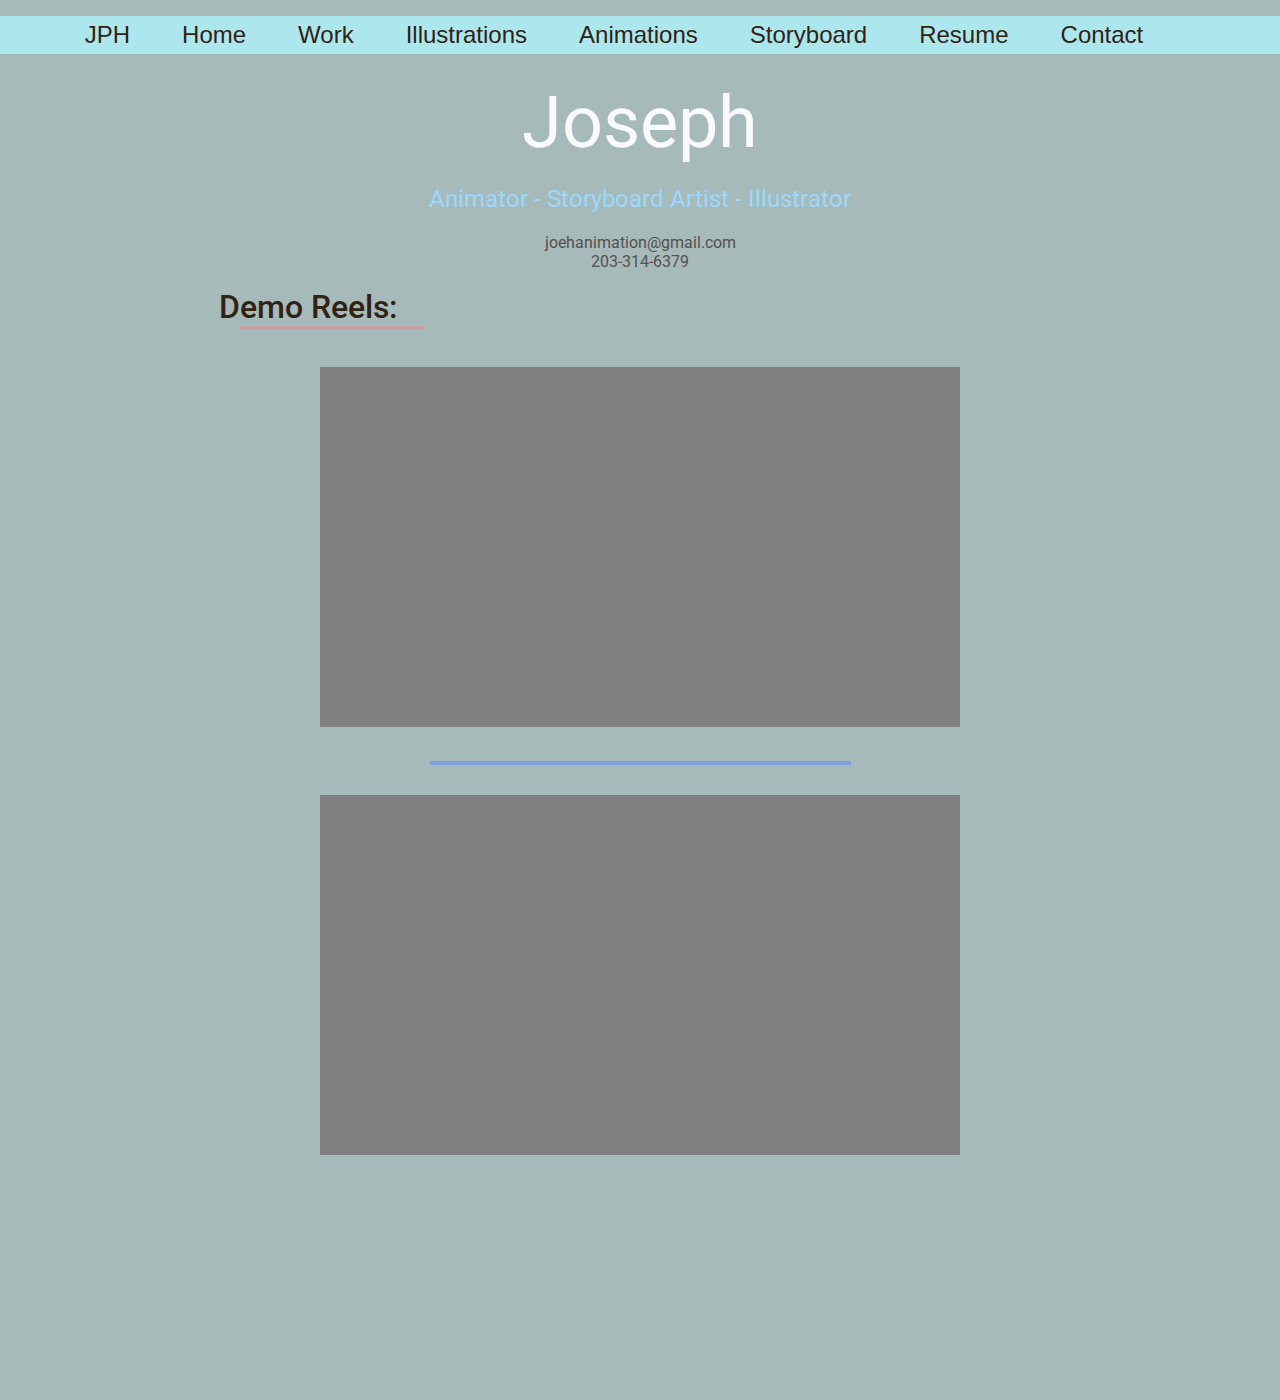
<file: index.html>
<!DOCTYPE html>
<html>
<head>
	<meta property="og:title" content="Joe Hurley - Animator, Storyboard Artist, Illustrator"/>
	<meta property="og:url" content="http://joesshockingtoons.com/"/>
	<meta property="og:image" content="http://joesshockingtoons.com/assets/ogimage.jpg" />
	<meta property="og:image:type" content="image/jpeg" />
	<meta property="og:description" content="Hi, I am a 2D Animator, take a look at my work and please let me know what you think.">
	<meta charset="UTF-8">
	<link href="https://fonts.googleapis.com/css?family=Roboto:300,400,500" rel="stylesheet">
	<link rel="stylesheet" href="navigation.css">
	<link rel="stylesheet" href="maintemplate.css">
	<link rel="stylesheet" href="index.css">
	<title>Joe Hurley - Animator</title>
	<link rel="icon" type="image/png" href="favicon.png">
</head>
<body>
	<div class="nav__color nav__container">
		<a><span class="nav__item noHover">JPH</span></a>
		<a href=index><span class="nav__item">Home</span></a>
		<a href=work><span class="nav__item">Work</span></a>
		<a href=illustrations><span class="nav__item">Illustrations</span></a>
		<a href=animation><span class="nav__item">Animations</span></a>
		<a href=storyboard><span class="nav__item">Storyboard</span></a>
		<a href=resume><span class="nav__item">Resume</span></a>
		<a href=contact><span class="nav__item">Contact</span></a>
	</div>
	<!-- <div class="hero_image__container"> -->
		<div class="hero__name">Joseph</div>
		<div class="hero__titles">
			<span>Animator -</span>
			<span>Storyboard Artist -</span>
			<span>Illustrator</span>
		</div>
		<div class="hero__info">
			<span>joehanimation@gmail.com</span>
			<br>
			<span>203-314-6379</span>
		</div>
	<!-- </div> -->
	<div class="reel__container_index">
		<div class="margin_restraints">
			<span class="section__title">Demo Reels:
				<div class="demoreel_line__color"></div>
			</span>
			<div class="video__holder">
				<iframe src="https://player.vimeo.com/video/208623451?autoplay=1" width="640" height="360" frameborder="0" webkitallowfullscreen mozallowfullscreen allowfullscreen></iframe>

			</div>
			<div class="video__line"></div>
			<div class="video__holder">
				<iframe src="https://player.vimeo.com/video/195916797" width="640" height="360" frameborder="0" webkitallowfullscreen mozallowfullscreen allowfullscreen></iframe>
			</div>
		</div>
	</div>

	<script>
	  (function(i,s,o,g,r,a,m){i['GoogleAnalyticsObject']=r;i[r]=i[r]||function(){
	  (i[r].q=i[r].q||[]).push(arguments)},i[r].l=1*new Date();a=s.createElement(o),
	  m=s.getElementsByTagName(o)[0];a.async=1;a.src=g;m.parentNode.insertBefore(a,m)
	  })(window,document,'script','https://www.google-analytics.com/analytics.js','ga');

	  ga('create', 'UA-90541343-2', 'auto');
	  ga('send', 'pageview');

	</script>
</body>
</html>
</file>
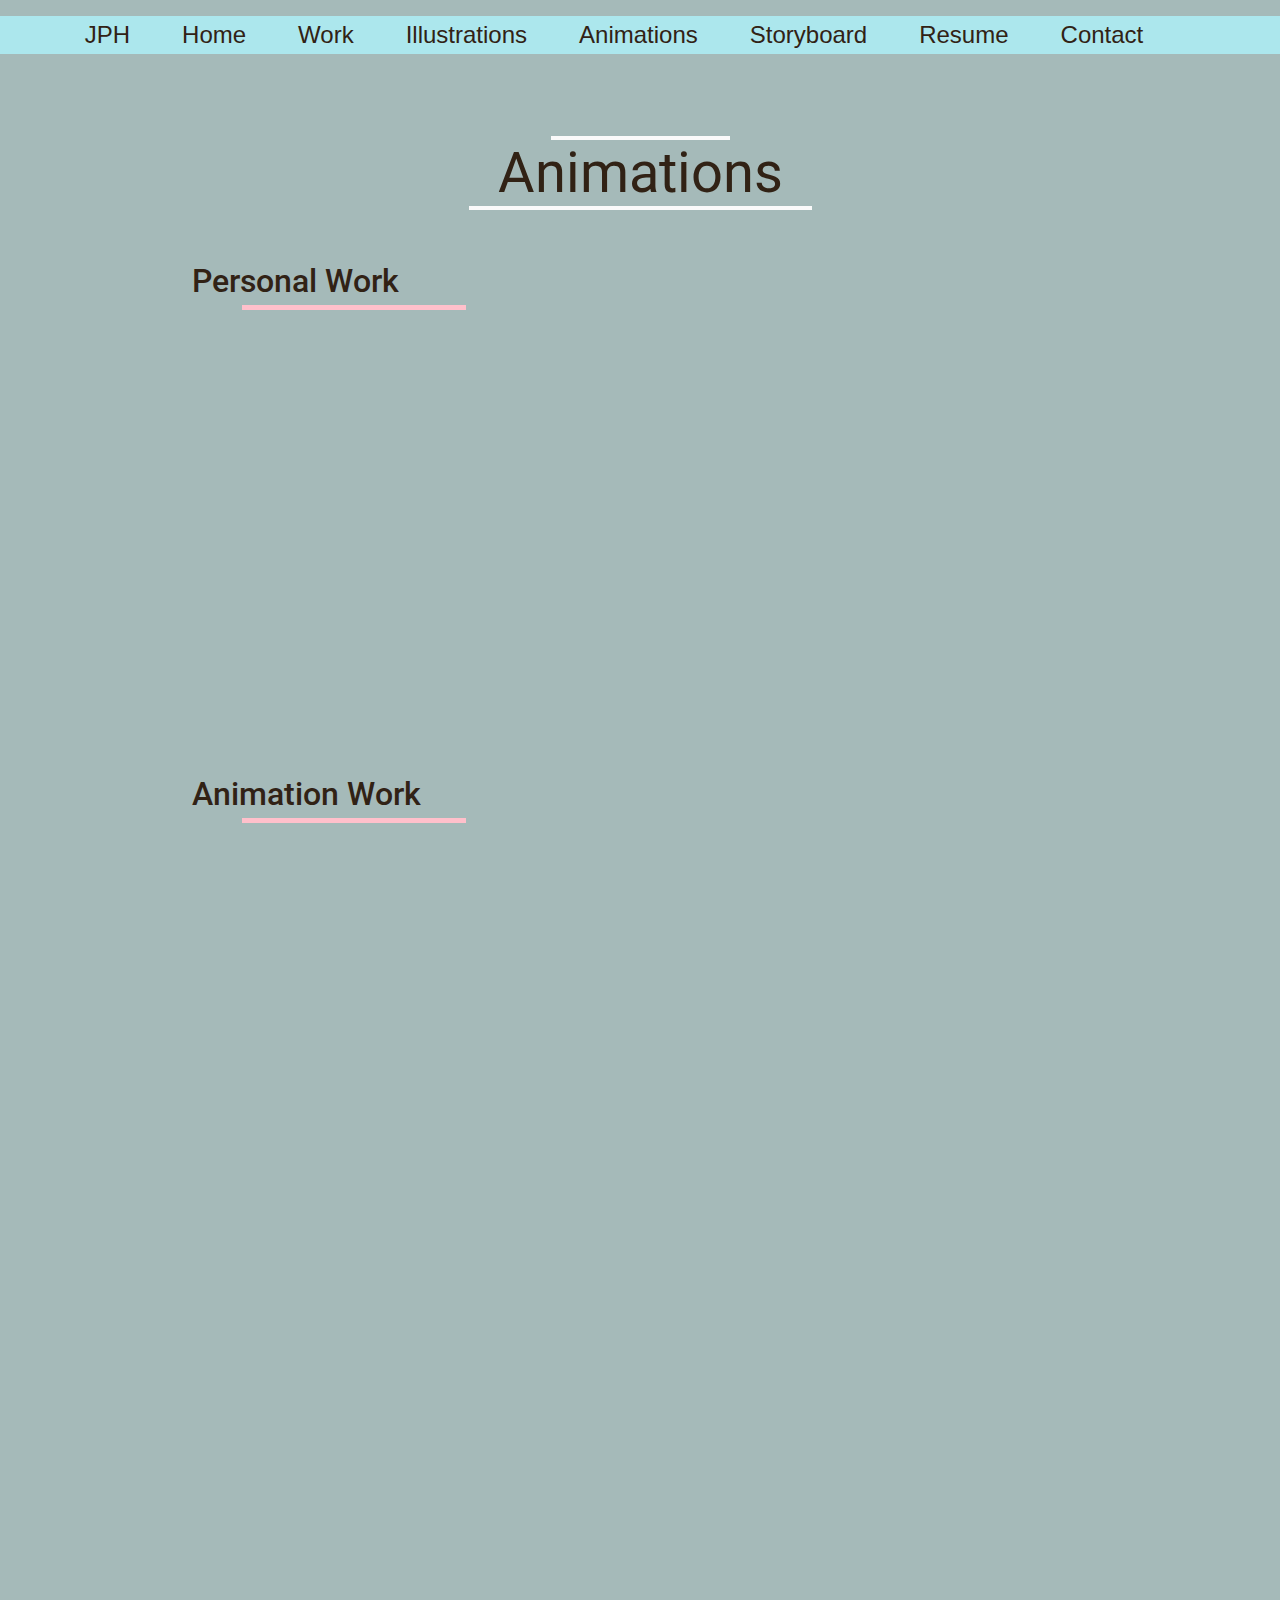
<file: animation.html>
<!DOCTYPE html>
<html>
<head>
	<meta property="og:title" content="Joe Hurley - Animator, Storyboard Artist, Illustrator"/>
	<meta property="og:url" content="http://joesshockingtoons.com/"/>
	<meta property="og:image" content="http://joesshockingtoons.com/assets/ogimage.jpg"/>
	<meta property="og:image:type" content="image/jpeg"/>
	<meta property="og:description"
	content="Hi, I am a 2D Animator, take a look at my work and please let me know what you think.">
	<meta charset="UTF-8">
	<link href="https://fonts.googleapis.com/css?family=Roboto:300,400,500" rel="stylesheet">
	<link rel="stylesheet" href="navigation.css">
	<link rel="stylesheet" href="maintemplate.css">
	<link rel="stylesheet" href="animations.css">
	<link rel="icon" type="image/png" href="favicon.png">
	<title>Joe Hurley - Animator</title>
</head>
<body>
	<div class="nav__color nav__container">
		<a><span class="nav__item noHover">JPH</span></a>
		<a href=index><span class="nav__item">Home</span></a>
		<a href=work><span class="nav__item">Work</span></a>
		<a href=illustrations><span class="nav__item">Illustrations</span></a>
		<a href=animation><span class="nav__item">Animations</span></a>
		<a href=storyboard><span class="nav__item">Storyboard</span></a>
		<a href=resume><span class="nav__item">Resume</span></a>
		<a href=contact><span class="nav__item">Contact</span></a>
	</div>
	<!-- <div class="hero_image__container"> -->
	<div class="title__container">
		<div class="line__top"></div>
		<div class="page__title">Animations</div>
		<div class="line__bottom"></div>
	</div>
	<!-- </div> -->

	<div class="reel__container_index">

		<div class="subsection">

			<div class="subsection__title">Personal Work</div>
			<div class="video-list__item">

				<iframe src="https://player.vimeo.com/video/196232367" preload="none" width="560" height="315" frameborder="0" webkitallowfullscreen mozallowfullscreen allowfullscreen></iframe>


				<iframe src="https://player.vimeo.com/video/243061589" preload="none" width="560" height="315" frameborder="0" webkitallowfullscreen mozallowfullscreen allowfullscreen></iframe>

			</div>


		</div>

		<div class="subsection">
			<div class="subsection__title">Animation Work</div>
			<div class="video-list">
				<div class="video-list__item">

					<iframe width="560" height="315" preload="none" src="https://www.youtube.com/embed/jMBfTAa3XPY" frameborder="0"
					allowfullscreen></iframe>

					<iframe width="560" height="315" preload="none" src="https://www.youtube.com/embed/iOKLv-arH74" frameborder="0"
					allowfullscreen></iframe>
				</div>
				<div class="video-list__item">
					<iframe width="560" height="315" preload="none" src="https://www.youtube.com/embed/TQdd-_i0qjs" frameborder="0"
					allowfullscreen></iframe>

				</div>
			</div>
		</div>


	</div>

	<script>
	(function (i, s, o, g, r, a, m) {
		i['GoogleAnalyticsObject'] = r;
		i[r] = i[r] || function () {
			(i[r].q = i[r].q || []).push(arguments)
		}, i[r].l = 1 * new Date();
		a = s.createElement(o),
		m = s.getElementsByTagName(o)[0];
		a.async = 1;
		a.src = g;
		m.parentNode.insertBefore(a, m)
	})(window, document, 'script', 'https://www.google-analytics.com/analytics.js', 'ga');

	ga('create', 'UA-90541343-2', 'auto');
	ga('send', 'pageview');

</script>
</body>
</html>
</file>
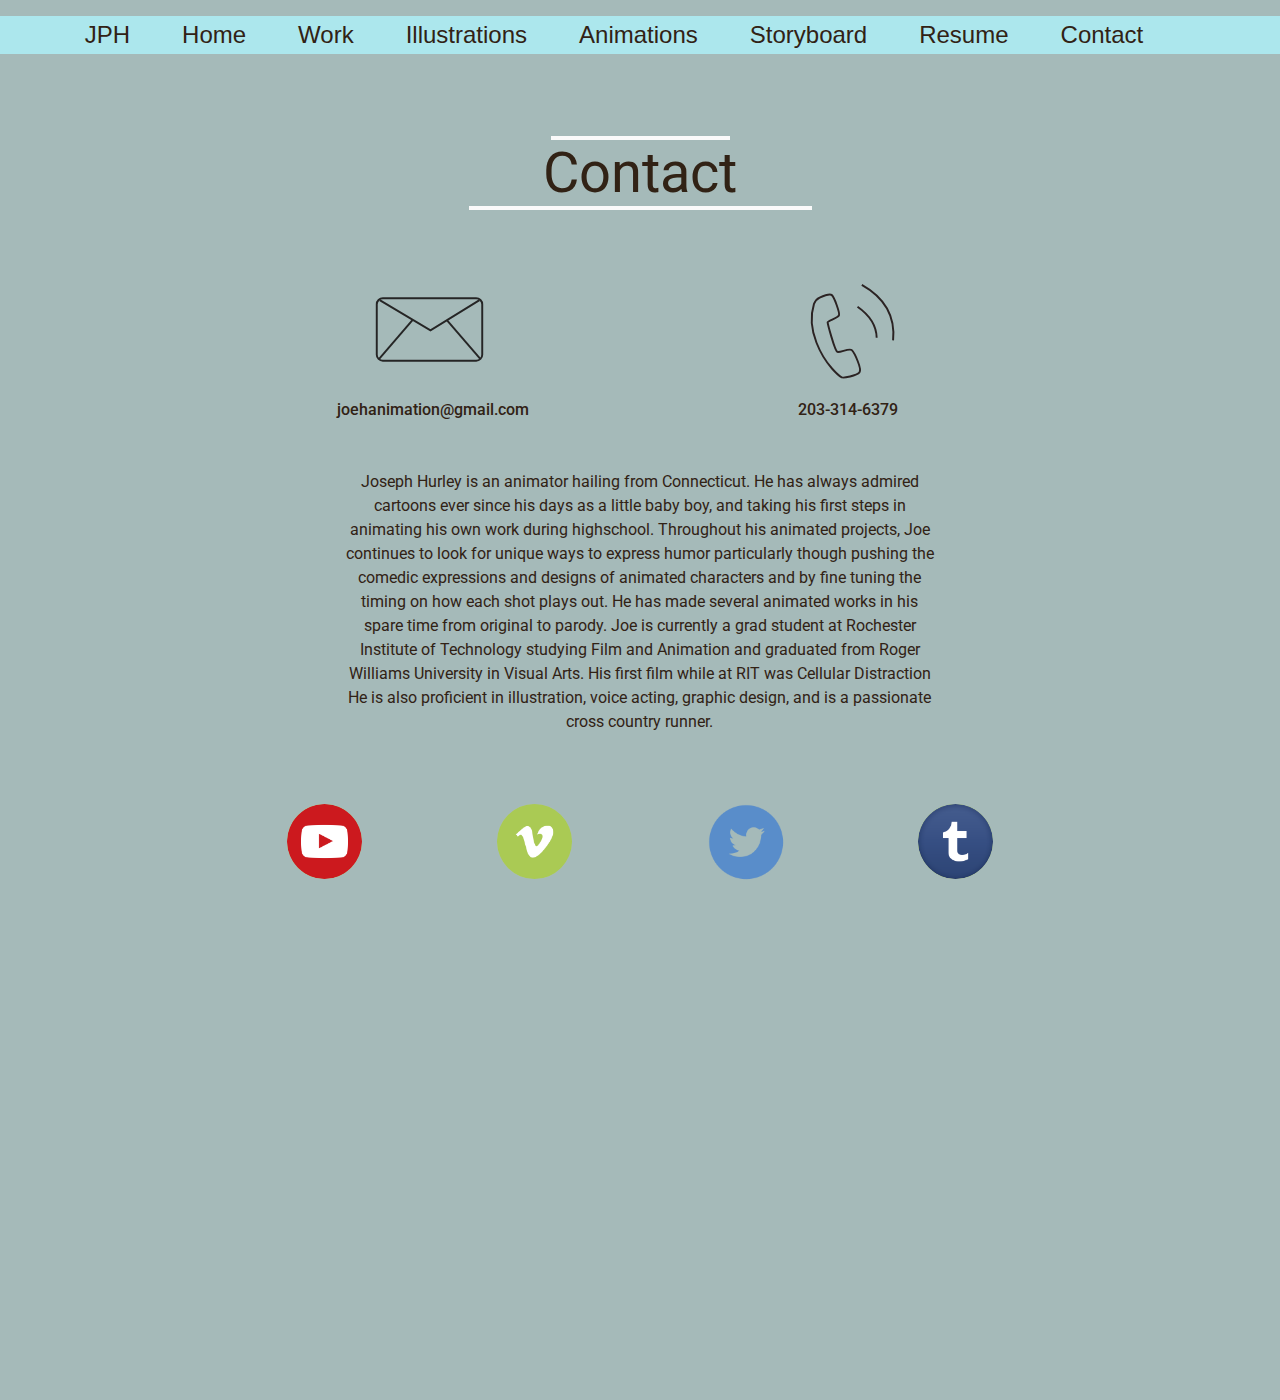
<file: contact.html>
<!DOCTYPE html>
<html>
<head>
	<meta property="og:title" content="Joe Hurley - Animator, Storyboard Artist, Illustrator"/>
	<meta property="og:url" content="http://joesshockingtoons.com/"/>
	<meta property="og:image" content="http://joesshockingtoons.com/assets/ogimage.jpg" />
	<meta property="og:image:type" content="image/jpeg" />
	<meta property="og:description" content="Hi, I am a 2D Animator, take a look at my work and please let me know what you think.">
	<meta charset="UTF-8">
	<link href="https://fonts.googleapis.com/css?family=Roboto:300,400,500" rel="stylesheet">
	<link rel="stylesheet" href="navigation.css">
	<link rel="stylesheet" href="maintemplate.css">
	<link rel="stylesheet" href="contact.css">
	<link rel="icon" type="image/png" href="favicon.png">
	<title>Joe Hurley - Animator</title>
</head>
<body>
	<div class="nav__color nav__container">
		<a><span class="nav__item noHover">JPH</span></a>
		<a href=index><span class="nav__item">Home</span></a>
		<a href=work><span class="nav__item">Work</span></a>
		<a href=illustrations><span class="nav__item">Illustrations</span></a>
		<a href=animation><span class="nav__item">Animations</span></a>
		<a href=storyboard><span class="nav__item">Storyboard</span></a>
		<a href=resume><span class="nav__item">Resume</span></a>
		<a href=contact><span class="nav__item">Contact</span></a>
	</div>
	<!-- <div class="hero_image__container"> -->
	<div class="title__container">
		<div class="line__top"></div>
		<div class="page__title">Contact</div>
		<div class="line__bottom"></div>
	</div>
	<!-- </div> -->
	<div class="reel__container_index">
		<div class="reel__container">
			<div class="margin_restraints">
				<div class="contact__info">
					<div class="contact_circles__container">
						<div class="contact__circles email">
							<span class="email__phone">joehanimation@gmail.com</span>
						</div>
						<div class="contact__circles phone">
							<span class="email__phone phone__fix">203-314-6379</span>
						</div>
					</div>
					<p class="info__text">
						Joseph Hurley is an animator hailing from Connecticut. He has always admired cartoons ever since his days as a little baby boy, and taking his first steps in animating his own work during highschool. Throughout his animated projects, Joe continues to look for unique ways to express humor particularly though pushing the comedic expressions and designs of animated characters and by fine tuning the timing on how each shot plays out. He has made several animated works in his spare time from original to parody.

						Joe is currently a grad student at Rochester Institute of Technology studying Film and Animation and graduated from Roger Williams University in Visual Arts. His first film while at RIT was Cellular Distraction He is also proficient in illustration, voice acting, graphic design, and is a passionate cross country runner.
					</p>
					<div class="social_icon__container">
						<a href="https://www.youtube.com/user/supasphoje"><div class="social__icon youtube"></div></a>
						<a href="https://vimeo.com/user31940652"> <div class="social__icon vimeo"></div></a>
						<a href="https://twitter.com/ElectricSphoje"><div class="social__icon twitter"></div></a>
						<a href="http://theelectrojoe.tumblr.com/"><div class="social__icon tumblr"></div></a>
					</div>
				</div>
			</div>
		</div>
	</div>
	<script>
	(function(i,s,o,g,r,a,m){i['GoogleAnalyticsObject']=r;i[r]=i[r]||function(){
		(i[r].q=i[r].q||[]).push(arguments)},i[r].l=1*new Date();a=s.createElement(o),
		m=s.getElementsByTagName(o)[0];a.async=1;a.src=g;m.parentNode.insertBefore(a,m)
	})(window,document,'script','https://www.google-analytics.com/analytics.js','ga');

	ga('create', 'UA-90541343-2', 'auto');
	ga('send', 'pageview');

	</script>
</body>
</html>
</file>
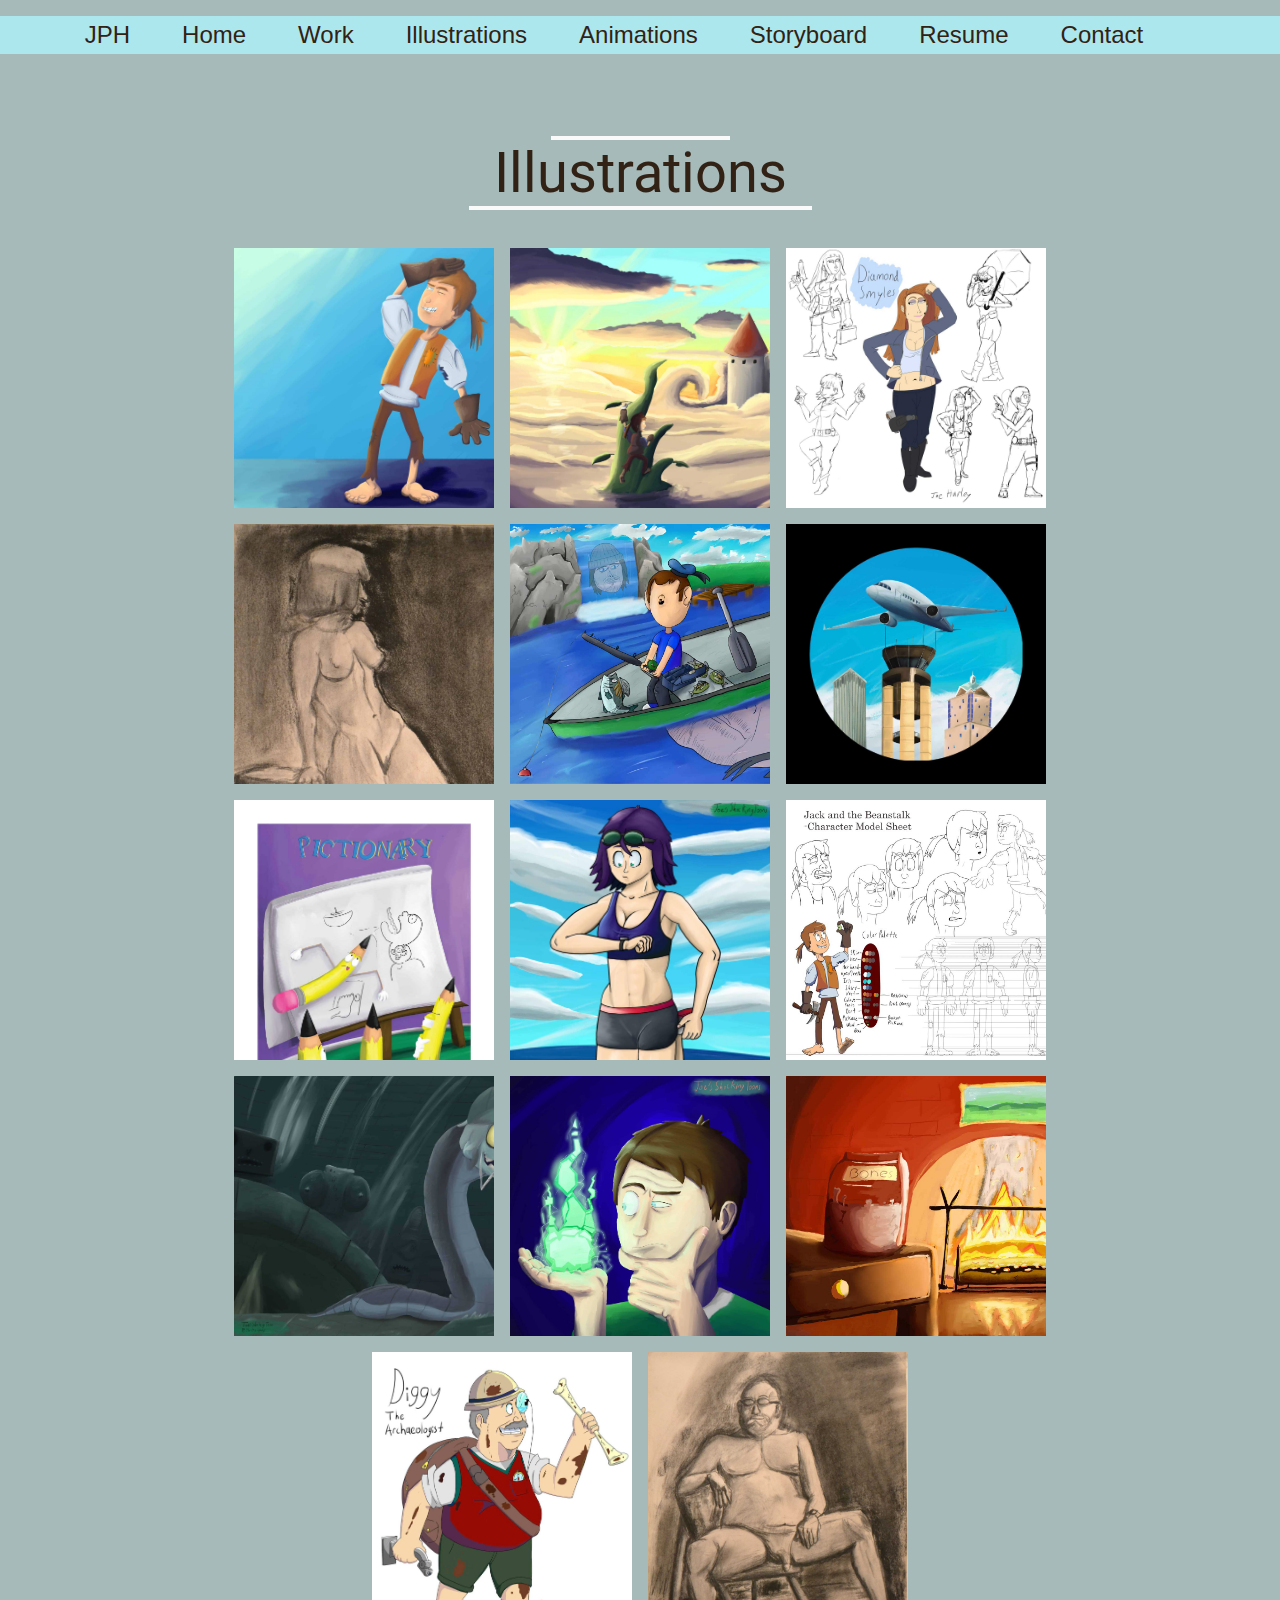
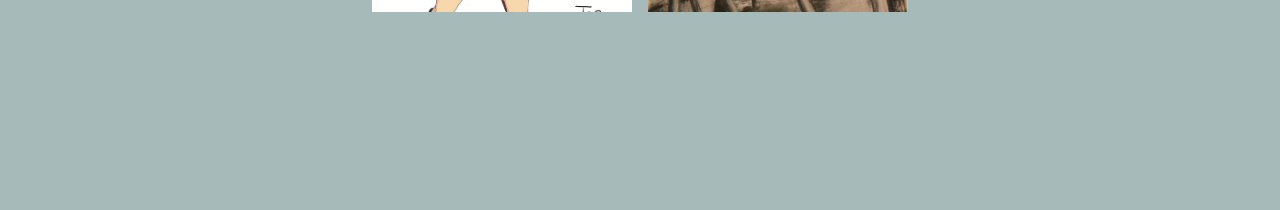
<file: illustrations.html>
<!DOCTYPE html>
<html>
<head>
	<meta property="og:title" content="Joe Hurley - Animator, Storyboard Artist, Illustrator"/>
	<meta property="og:url" content="http://joesshockingtoons.com/"/>
	<meta property="og:image" content="http://joesshockingtoons.com/assets/ogimage.jpg" />
	<meta property="og:image:type" content="image/jpeg" />
	<meta property="og:description" content="Hi, I am a 2D Animator, take a look at my work and please let me know what you think.">
	<meta charset="UTF-8">
	<link href="https://fonts.googleapis.com/css?family=Roboto:300,400,500" rel="stylesheet">
	<link rel="stylesheet" href="navigation.css">
	<link rel="stylesheet" href="maintemplate.css">
	<link rel="stylesheet" href="illustrations.css">
	<script src="https://ajax.googleapis.com/ajax/libs/jquery/3.2.1/jquery.min.js"></script>
	<link rel="icon" type="image/png" href="favicon.png">

	<title>Joe Hurley - Animator</title>
</head>
<body>
	<div class="modal_container">

		<div class="arrow" id="arrowleft"><</div>
		<div class="imgsrc_container">
			<img src="assets/one.jpg" class="modal_imgsrc">

			<span class="modal_close">&#9747;</span>
		</div>
		<div class="arrow" id="arrowright">></div>

		<!-- <div class="modal_image__container"></div> -->
	</div>
	<!-- <div class="image_modal__container">
</div> -->
<div class="nav__color nav__container">
	<a><span class="nav__item noHover">JPH</span></a>
	<a href=index><span class="nav__item">Home</span></a>
	<a href=work><span class="nav__item">Work</span></a>
	<a href=illustrations><span class="nav__item">Illustrations</span></a>
	<a href=animation><span class="nav__item">Animations</span></a>
	<a href=storyboard><span class="nav__item">Storyboard</span></a>
	<a href=resume><span class="nav__item">Resume</span></a>
	<a href=contact><span class="nav__item">Contact</span></a>
</div>
<!-- <div class="hero_image__container"> -->
<div class="title__container">
	<div class="line__top"></div>
	<div class="page__title">Illustrations</div>
	<div class="line__bottom"></div>
</div>
</div>
<!-- <div class="reel__container_index"> -->
<div class="reel__container">
	<div class="margin_restraints">
		<div class="item__container">
			<label><input type="checkbox"><div class="item__image image__one" id="1"></div></label>
			<label><input type="checkbox"><div class="item__image image__two" id="2"></div></label>
			<label><input type="checkbox"><div class="item__image image__three" id="3"></div></label>
			<label><input type="checkbox"><div class="item__image image__seventeen" id="4"></div></label>
			<label><input type="checkbox"><div class="item__image image__five" id="5"></div></label>
			<label><input type="checkbox"><div class="item__image image__six" id="6"></div></label>
			<label><input type="checkbox"><div class="item__image image__seven" id="7"></div></label>
			<label><input type="checkbox"><div class="item__image image__eight" id="8"></div></label>
			<label><input type="checkbox"><div class="item__image image__nine" id="9"></div></label>
			<label><input type="checkbox"><div class="item__image image__ten" id="10"></div></label>
			<label><input type="checkbox"><div class="item__image image__eleven" id="11"></div></label>
			<label><input type="checkbox"><div class="item__image image__twelve" id="12"></div></label>
			<label><input type="checkbox"><div class="item__image image__four" id="13"></div></label>
			<label><input type="checkbox"><div class="item__image image__eightteen" id="14"></div></label>
		</div>
	</div>
</div>
<div class="darkenbg"></div>
<!-- </div> -->

<script>
(function(i,s,o,g,r,a,m){i['GoogleAnalyticsObject']=r;i[r]=i[r]||function(){
	(i[r].q=i[r].q||[]).push(arguments)},i[r].l=1*new Date();a=s.createElement(o),
	m=s.getElementsByTagName(o)[0];a.async=1;a.src=g;m.parentNode.insertBefore(a,m)
})(window,document,'script','https://www.google-analytics.com/analytics.js','ga');

ga('create', 'UA-90541343-2', 'auto');
ga('send', 'pageview');

</script>
<script src="modal.js"></script>
</body>

</html>
</file>
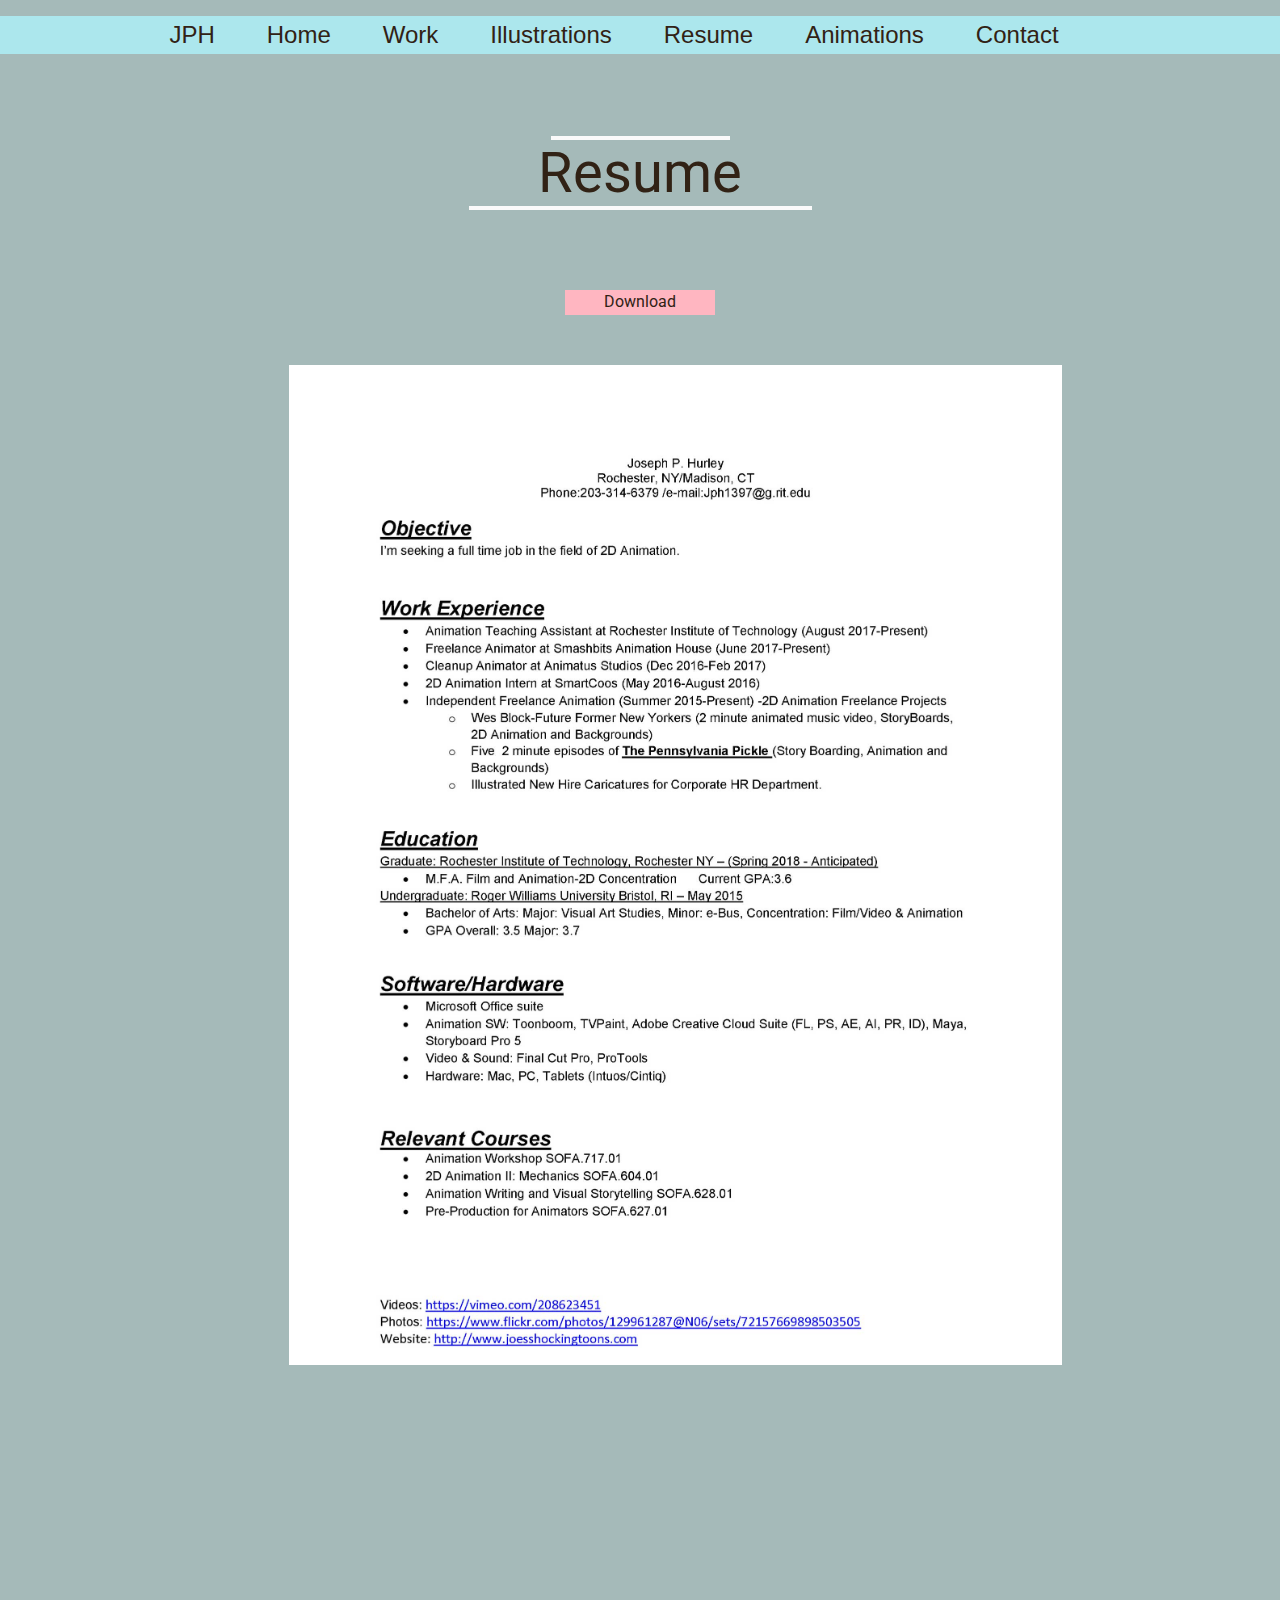
<file: resume.html>
<!DOCTYPE html>
<html>
<head>
	<meta property="og:title" content="Joe Hurley - Animator, Storyboard Artist, Illustrator"/>
	<meta property="og:url" content="http://joesshockingtoons.com/"/>
	<meta property="og:image" content="http://joesshockingtoons.com/assets/ogimage.jpg" />
	<meta property="og:image:type" content="image/jpeg" />
	<meta property="og:description" content="Hi, I am a 2D Animator, take a look at my work and please let me know what you think.">
	<meta charset="UTF-8">
	<link href="https://fonts.googleapis.com/css?family=Roboto:300,400,500" rel="stylesheet">
	<link rel="stylesheet" href="navigation.css">
	<link rel="stylesheet" href="maintemplate.css">
	<link rel="stylesheet" href="resume.css">
	<title>Joe Hurley - Animator</title>
</head>
<body>
	<div class="nav__color nav__container">
		<a href=index.html><span class="nav__item nav_gcc__font">JPH</span></a>
		<a href=index.html><span class="nav__item">Home</span></a>
		<a href=work.html><span class="nav__item">Work</span></a>
		<a href=illustrations.html><span class="nav__item">Illustrations</span></a>
		<a href=resume.html><span class="nav__item">Resume</span></a>
		<a href=animation.html><span class="nav__item">Animations</span></a>
		<a href=contact.html><span class="nav__item">Contact</span></a>
	</div>
	<!-- <div class="hero_image__container"> -->
	<div class="title__container">
		<div class="line__top"></div>
		<div class="page__title">Resume</div>
		<div class="line__bottom"></div>
	</div>
	<!-- </div> -->
	<div class="reel__container_index">
		<div class="reel__container">
			<div class="margin_restraints">
				<a href="assets/joe_resume.pdf" download="pdf"><div class="resume__download">
					Download
				</div></a>
				<div class="resume__image">
				</div>
			</div>
		</div>
	</div>
	<script>
	(function(i,s,o,g,r,a,m){i['GoogleAnalyticsObject']=r;i[r]=i[r]||function(){
		(i[r].q=i[r].q||[]).push(arguments)},i[r].l=1*new Date();a=s.createElement(o),
		m=s.getElementsByTagName(o)[0];a.async=1;a.src=g;m.parentNode.insertBefore(a,m)
	})(window,document,'script','https://www.google-analytics.com/analytics.js','ga');

	ga('create', 'UA-90541343-2', 'auto');
	ga('send', 'pageview');

	</script>
</body>
</html>
</file>
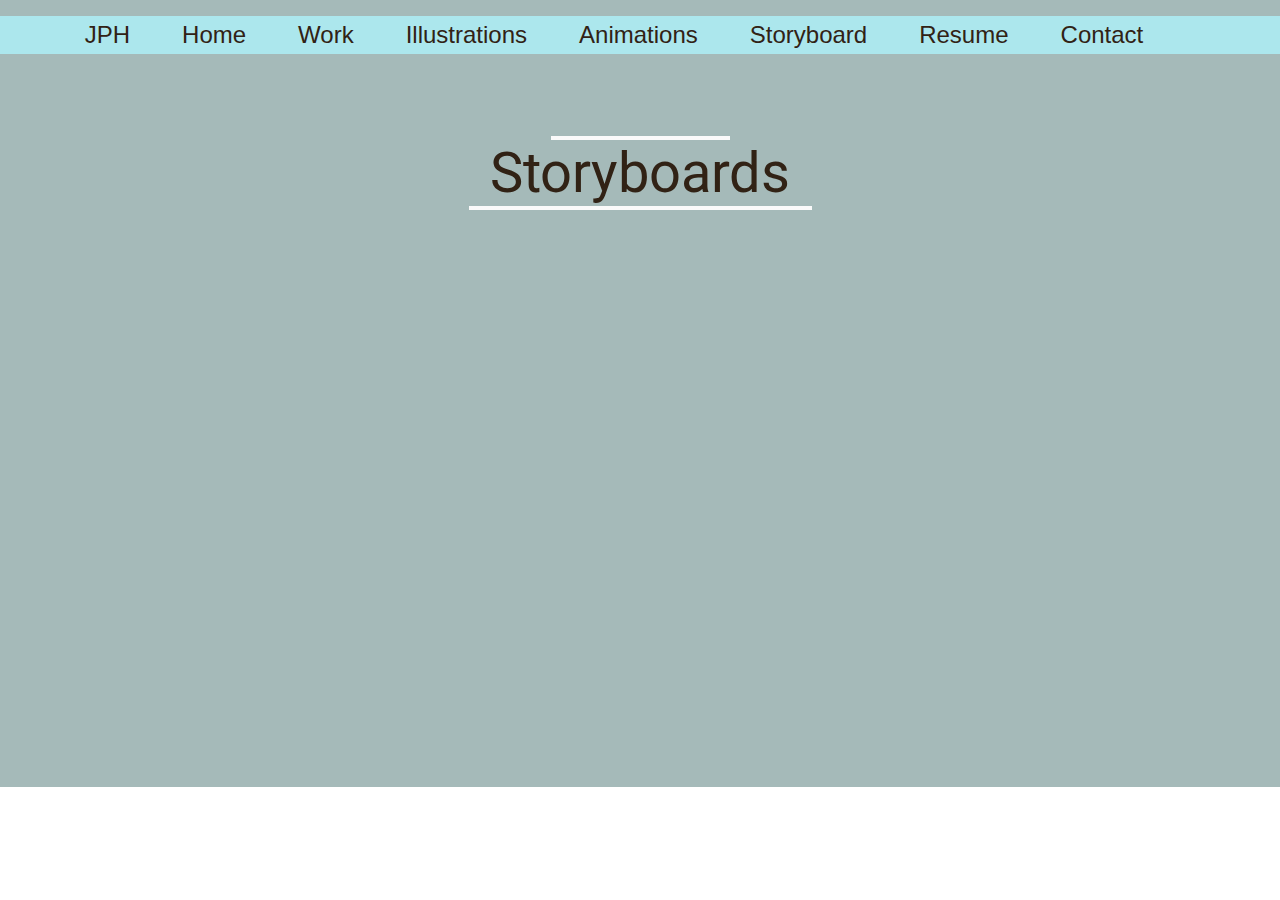
<file: storyboard.html>
<!DOCTYPE html>
<html>
<head>
	<meta property="og:title" content="Joe Hurley - Animator, Storyboard Artist, Illustrator"/>
	<meta property="og:url" content="http://joesshockingtoons.com/"/>
	<meta property="og:image" content="http://joesshockingtoons.com/assets/ogimage.jpg"/>
	<meta property="og:image:type" content="image/jpeg"/>
	<meta property="og:description"
	content="Hi, I am a 2D Animator, take a look at my work and please let me know what you think.">
	<meta charset="UTF-8">
	<link href="https://fonts.googleapis.com/css?family=Roboto:300,400,500" rel="stylesheet">
	<link rel="stylesheet" href="navigation.css">
	<link rel="stylesheet" href="maintemplate.css">
	<link rel="stylesheet" href="animations.css">
	<link rel="icon" type="image/png" href="favicon.png">
	<title>Joe Hurley - Animator</title>
</head>
<body>
	<div class="nav__color nav__container">
		<a><span class="nav__item noHover">JPH</span></a>
		<a href=index><span class="nav__item">Home</span></a>
		<a href=work><span class="nav__item">Work</span></a>
		<a href=illustrations><span class="nav__item">Illustrations</span></a>
		<a href=animation><span class="nav__item">Animations</span></a>
		<a href=storyboard><span class="nav__item">Storyboard</span></a>
		<a href=resume><span class="nav__item">Resume</span></a>
		<a href=contact><span class="nav__item">Contact</span></a>
	</div>
	<!-- <div class="hero_image__container"> -->
	<div class="title__container">
		<div class="line__top"></div>
		<div class="page__title">Storyboards</div>
		<div class="line__bottom"></div>
	</div>
	<!-- </div> -->

	<div class="reel__container_index">
		<div class="subsection">
			<div class="video-list__item">
				<iframe src="https://player.vimeo.com/video/238871217" preload="none" width="560" height="315" frameborder="0" webkitallowfullscreen mozallowfullscreen allowfullscreen></iframe>
			</div>
		</div>
	</div>

	<script>
	(function (i, s, o, g, r, a, m) {
		i['GoogleAnalyticsObject'] = r;
		i[r] = i[r] || function () {
			(i[r].q = i[r].q || []).push(arguments)
		}, i[r].l = 1 * new Date();
		a = s.createElement(o),
		m = s.getElementsByTagName(o)[0];
		a.async = 1;
		a.src = g;
		m.parentNode.insertBefore(a, m)
	})(window, document, 'script', 'https://www.google-analytics.com/analytics.js', 'ga');

	ga('create', 'UA-90541343-2', 'auto');
	ga('send', 'pageview');

</script>
</body>
</html>
</file>
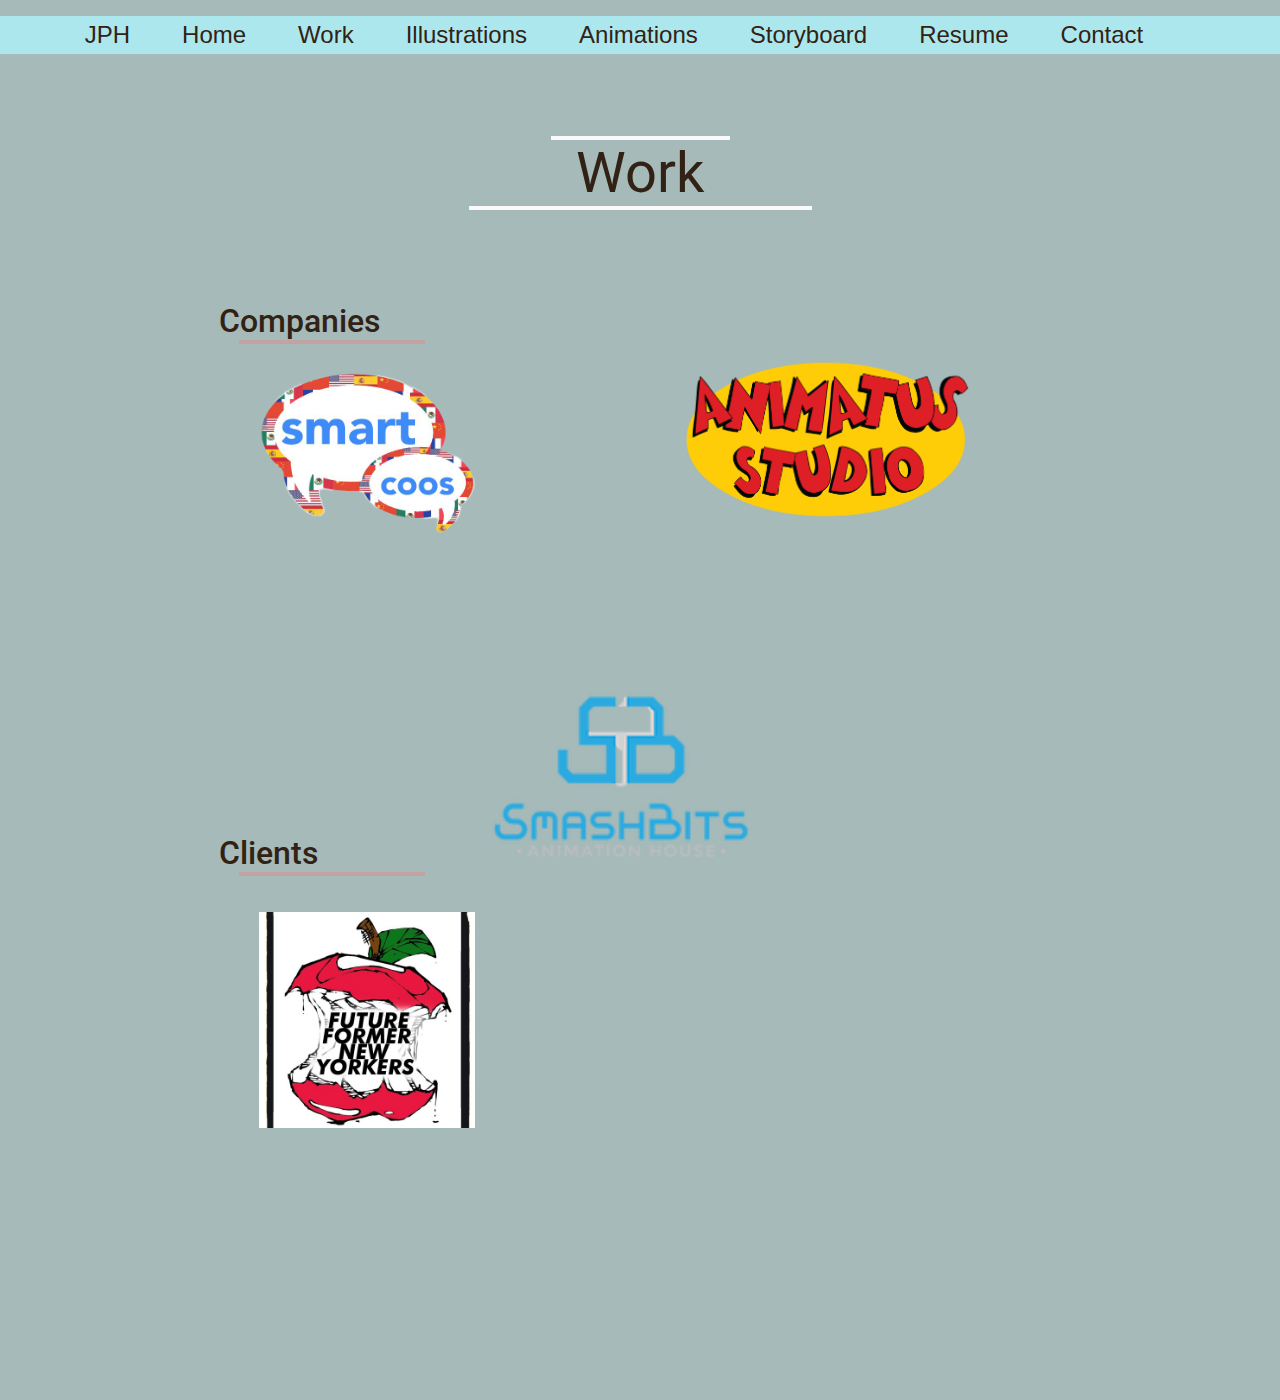
<file: work.html>
<!DOCTYPE html>
<html>
<head>
	<meta property="og:title" content="Joe Hurley - Animator, Storyboard Artist, Illustrator"/>
	<meta property="og:url" content="http://joesshockingtoons.com/"/>
	<meta property="og:image" content="http://joesshockingtoons.com/assets/ogimage.jpg" />
	<meta property="og:image:type" content="image/jpeg" />
	<meta property="og:description" content="Hi, I am a 2D Animator, take a look at my work and please let me know what you think.">
	<meta charset="UTF-8">
	<link href="https://fonts.googleapis.com/css?family=Roboto:300,400,500" rel="stylesheet">
	<link rel="stylesheet" href="navigation.css">
	<link rel="stylesheet" href="maintemplate.css">
	<link rel="stylesheet" href="work.css">
	<link rel="icon" type="image/png" href="favicon.png">
	<title>Joe Hurley - Animator</title>
</head>
<body>
	<div class="nav__color nav__container">
		<a><span class="nav__item noHover">JPH</span></a>
		<a href=index><span class="nav__item">Home</span></a>
		<a href=work><span class="nav__item">Work</span></a>
		<a href=illustrations><span class="nav__item">Illustrations</span></a>
		<a href=animation><span class="nav__item">Animations</span></a>
		<a href=storyboard><span class="nav__item">Storyboard</span></a>
		<a href=resume><span class="nav__item">Resume</span></a>
		<a href=contact><span class="nav__item">Contact</span></a>
	</div>
	<!-- <div class="hero_image__container"> -->

		<div class="title__container">
			<div class="line__top"></div>
			<div class="page__title">Work</div>
			<div class="line__bottom"></div>
		</div>

	<!-- </div> -->
	<div class="reel__container_index">
		<div class="reel__container_index">
			<div class="reel__container">
				<div class="margin_restraints">
					<span class="section__title">Companies
						<div class="demoreel_line__color"></div>
					</span>
					<div class="row_one__container">
						<div class="company_item__container smartcoos"></div>
						<div class="company_item__container animatus"></div>
					</div>
					<div class="row_two__container">
						<div class="company_item__container smashbits"></div>
					</div>
					<span class="section__title">Clients
						<div class="demoreel_line__color"></div>
					</span>
					<div class="row_one__container">
						<div class="company_item__container wesblock"></div>
					</div>
				</div>
			</div>
		</div>
	</div>
	<script>
	(function(i,s,o,g,r,a,m){i['GoogleAnalyticsObject']=r;i[r]=i[r]||function(){
		(i[r].q=i[r].q||[]).push(arguments)},i[r].l=1*new Date();a=s.createElement(o),
		m=s.getElementsByTagName(o)[0];a.async=1;a.src=g;m.parentNode.insertBefore(a,m)
	})(window,document,'script','https://www.google-analytics.com/analytics.js','ga');

	ga('create', 'UA-90541343-2', 'auto');
	ga('send', 'pageview');

	</script>
</body>
</html>
</file>
<file: navigation.css>
.nav__color{
	background-color: rgba(175, 245, 255, .75);
}
.nav__container{
	display: flex;
	position: absolute;
	height: 38px;
	width: 100vw;
	margin-top: 16px;
	justify-content: center;
	z-index: 100;
}

.nav__item{
	font-family: helvetica;
	font-size: 24px;
	font-weight: 100;
	height: 38px;
	margin-right: 52px;
	display: block;
	line-height: 1.6;
	text-align: center;
}
.nav__item:hover{
	transform: scale(1.2);
}
.noHover:hover{

	transform: scale(1);

}
</file>
<file: maintemplate.css>
*{
	box-sizing: border-box;
	text-decoration: none;
}
a:active{
	color: #312215;
}
a:active{
	color: #312215;
}
a:link{
	color: #312215;
}
a{
	color: #312215;
}
body{
	padding: 0;
	margin: 0;
	color: #312215;
	font-family: 'Roboto', 'Helvetica', 'Century Gothic', sans-serif;
	box-sizing: border-box;
	-webkit-font-smoothing: antialiased;
	-moz-osx-font-smoothing: grayscale;
	text-rendering: optimizeLegibility;

}
.hero_image__container{
	background-color: pink;
	width: 100vw;
	height: 400px;
}
.margin_restraints{
	margin-right: auto;
	margin-left: auto;
	width: 842px;
	height: 100%;
}
.reel__container{
	background-color: #A5BAB9;
	width: 100vw;
	height: 1100px;
	position: absolute;
	padding-bottom: 100px;

}

.title__container{
	margin: 0 auto;
	padding-top: 136px;
	width: 100vw;
}
.line__top{
	background-color: #fafafa;
	padding: 2px;
	width: 179px;
	margin: 0 auto;
}
.line__bottom{
	background-color: #fafafa;
	padding: 2px;
	width: 343px;
	margin: 0 auto;
}
.page__title{
	font-size: 56px;
	text-align: center;

}
.demoreel_line__color{
	border-bottom: solid #C2A3A3 4px;
	width: 186px;
	position: absolute;
	margin-left: 20px;
}
.section__title{
	height: auto;
	width: auto;
	font-size: 32px;
	font-weight: 500;
	padding-top: 42px;
	position: absolute;
}
</file>
<file: index.css>
.hero_image__container{
	background-color: pink;
	background-image: url("assets/home_banner.jpg");
	background-repeat: no-repeat;
	background-size: cover;
	background-position: 0px;
	width: 100vw;
	height: 400px;
}
.hero__name{
	position: relative;
	top: 80px;
	text-align: center;
	font-size: 72px;
	font-weight: 400;
	color: #fafafa;
}
.hero__titles{
	position: relative;
	top: 100px;
	text-align: center;
	font-size: 24px;
	font-weight: 400;
	color: #9ad8ff;
}
.hero__info{
	position: relative;
	top: 120px;
	text-align: center;
	font-size: 16px;
	font-weight: 400;
	color: #575050;
}

.video__holder{
	height: 360px;
	width: 640px;
	margin: 0 auto;
	background-color: grey;
	top: 121px;
	position: relative;
	margin-top: 64px;
}
.video__line{
	position: relative;
	padding: 2px;
	width: 50%;
	background-color: #7EA0E2;
	margin: 0 auto;
	top: 155px;
}
.reel__container_index{
	background-color: #A5BAB9;
	width: 100vw;
	height: 1400px;
	position: absolute;
	padding-bottom: 100px;
	padding-top: 182px;
	z-index: -1;
	top: 0;
}
</file>
<file: animations.css>
/*.hero_image__container{
	background-image: url("assets/animation_banner.jpg");
	background-repeat: no-repeat;
	background-size: cover;
	background-position: 0px -250px;
	transform: scale(1);
}*/
.reel__container_index {
    background-color: #A5BAB9;
    width: 100vw;
    position: absolute;
    padding-bottom: 100px;
    padding-top: 182px;
    z-index: -1;
    top: 0;

}

div.subsection {
    margin: 80px 0;
    padding: 0 15vw;
}

div.subsection__title {
    font-size: 32px;
    font-weight: 500;
}

div.subsection__title::after {
    content: '';
    display: block;
	margin-top: 5px;
    margin-left: 50px;
    width: 25%;
    height: 5px;
    background-color: pink;
}

div.video-list {
    padding: 20px;
}

div.video-list__item {
    text-align: center;
	display: flex;
	justify-content: center;
}

div.video-list__item:not(:first-child) {
    margin-top: 40px;
}
iframe{
	margin:15px;
}
</file>
<file: contact.css>
.hero_image__container{
	background-image: url("assets/twelve.jpg");
	background-repeat: no-repeat;
	background-size: cover;
	background-position: 0px -100px;
}
.contact__info{

}
.contact_circles__container{
	margin-top: 25px;
	display: flex;
	justify-content: space-around;
	font-weight: 500;
}
.email__phone{
	margin-top: 135px;
	position: absolute;
	margin-left: -30px;
}
.email{
	background-image: url("assets/mail_icon.svg");
}
.phone{
	background-image: url("assets/phone_icon.svg");
}
.phone__fix{
	margin-left: 10px;
}
.contact__circles{
	height: 125px;
	width: 125px;
	margin:0 auto;
	border-radius: 125px;
}
.info__text{
	padding-top: 80px;
	text-align: center;
	width: 70%;
	margin:0 auto;
	line-height: 1.5;
}
.social_icon__container{
	display: flex;
	margin-top: 70px;
	justify-content: space-around;
}
.social__icon{
	background-color: #bada55;
	height: 75px;
	width: 75px;
	margin: 0 auto;
	border-radius: 100px;

}
.youtube{
	background-image: url("assets/youtube.png");
	background-repeat: no-repeat;
	background-size: cover;
}
.tumblr{
	background-image: url("assets/tumblr.png");
	background-repeat: no-repeat;
	background-size: cover;
}
.vimeo{
	background-image: url("assets/vimeo.png");
	background-repeat: no-repeat;
	background-size: cover;
}
.twitter{
	background-color: transparent;
	background-image: url("assets/twitter.png");
	background-repeat: no-repeat;
	background-size: cover;
	transform: scale(1.1);
}
.social__icon:hover{
	filter: brightness(1.2);
	transform: scale(1.1);
}
.twitter:hover{
	transform: scale(1.2);
}
.reel__container_index{
	background-color: #A5BAB9;
	width: 100vw;
	height: 1400px;
	position: absolute;
	padding-bottom: 100px;
	padding-top: 240px;
	z-index: -1;
	top: 0;
}
</file>
<file: illustrations.css>
.item__container{
	margin-top: 30px;
	display: flex;
	flex-wrap: wrap;
	flex-direction: row;
	justify-content: center;

}
.reel__container{
	height: 1600px;
}
.item__image{
	height: 260px;
	width: 260px;
	background-color: grey;
	margin: 8px;
	background-size: cover;
}
.item__image:hover{
	animation-direction: normal;
	transform: scale(1.1);
	cursor:pointer;
}
@keyframes image_scale {
	from{transform: scale(1);}
	to{transform: scale(1.1);}
}
/*.darkenbg{
height: 100vh;
width: 100vw;
background-color: rgba(10, 10, 10, .5);
position: absolute;
position: fixed;
margin: 0 auto;
top: 0;
visibility: hidden;
}*/
.image__one{
	background-image: url("assets/one.jpg");
}
.image__two{
	background-image: url("assets/two.jpg");
}
.image__three{
	background-image: url("assets/three.jpg");
}
.image__four{
	background-image: url("assets/four.jpg");
}
.image__five{
	background-image: url("assets/five.jpg");
}
.image__six{
	background-image: url("assets/six.jpg");
}
.image__seven{
	background-image: url("assets/seven.jpg");
}
.image__eight{
	background-image: url("assets/eight.jpg");
}
.image__nine{
	background-image: url("assets/nine.jpg");
}
.image__ten{
	background-image: url("assets/ten.jpg");
}
.image__eleven{
	background-image: url("assets/eleven.jpg");
}
.image__twelve{
	background-image: url("assets/twelve.jpg");
}
.image__seventeen{
	background-image: url("assets/seventeen.jpg");
}
.image__eightteen{
	background-image: url("assets/eightteen.jpg");
}
input {
	display: none;
}
.item__image:hover{
	cursor:pointer;
}
/*input:checked + div.darkenbg{
visibility: visible;
}
input:checked + div{
z-index: 200;
transform: scale(3.1) !important;
margin: 0 auto;
position: fixed;
cursor: pointer;
top: 40%;
right: 0;
bottom: 0;
left: 1%;
vertical-align: middle;
background-color: transparent;
background-size: contain;
background-repeat: no-repeat;


}*/

.hero_image__container{
	background-image: url("assets/one.jpg");
	background-repeat: no-repeat;
	background-size: cover;
	background-position: 0px -100px;
}
/*.image_modal__container{
height: 75%;
width: 75%;
position: fixed;
margin: 10% 12%;
z-index: 10;
background-image: url(assets/one.jpg);
background-size: contain;
background-repeat: no-repeat;

}*/
.reel__container_index{
	background-color: #A5BAB9;
	width: 100vw;
	height: 1400px;
	position: absolute;
	padding-bottom: 100px;
	padding-top: 240px;
	z-index: -1;
	top: 0;
}
.title__container{
	background-color: #A5BAB9;
}
.modal_container{
	width: 100vw;
	height: 100vh;
	position: fixed;
	background: rgba(0, 0, 0, 0.8);
	z-index: 101;
	text-align: center;
}

.modal_image__container{
	height: 600px;
	background: black;
	margin:0 auto;
	transform: translateY(-50%);
	top: 50%;
	position: relative;
	background-image: url(assets/one.jpg);
	background-size: contain;
	background-repeat: no-repeat;

}
.modal_imgsrc{
	max-width: 100vw;
	max-height: 100vh;
	position: relative;
	padding: 20px;
}
.modal_close{
	right: 10px;
	top: 0;
	position: absolute;
	font-size: 225%;
	font-weight: bold;
	cursor: pointer;
	padding: 20px;
}

.imgsrc_container{
	position: relative;
	max-width: 100vw;
	max-height: 100vh;
	display: inline-block;
	transform: translateY(-50%);
	top: 50%;

}
.arrow{
	display: inline-block;
	color: white;
	font-size: 80px;
	position: relative;
	vertical-align: top;
	transform: translatey(-50%);
	top: 50%;
}
.arrow:hover{
	cursor: pointer;
}
</file>
<file: resume.css>
.resume__image{
	height: 1000px;
	width: 842px;
	background-image: url("assets/resume.jpg");
	background-repeat: no-repeat;
	background-size: contain;
	margin-top: 50px;
	margin-left: 70px;
}
.resume__download{
	height: 25px;
	width: 150px;
	background-color: lightpink;
	text-align: center;
	line-height: 1.5;
	margin: 0 auto;
	margin-top: 50px;
}
.resume__download:hover{
	cursor: pointer;
	background-color: pink;
}
.reel__container{
	height: 1600px;
}
.hero_image__container{
	background-image: url("assets/fifteen.jpg");
	background-repeat: no-repeat;
	background-size: cover;
	background-position: 0px -250px;
}
.page__title{

}
.reel__container_index{
	background-color: #A5BAB9;
	width: 100vw;
	height: 1400px;
	position: absolute;
	padding-bottom: 100px;
	padding-top: 240px;
	z-index: -1;
	top: 0;
}
</file>
<file: work.css>
.row_one__container{
	margin: 0 auto;
}
.row_two__container{
	margin: 0 auto;
}
.company_item__container{
	margin-left: 20px;
	height: 216px;
	width: 384px;
	padding-right: 72px;
}
.smartcoos{
	margin-left: 40px;
	margin-top: 100px;
	background-image: url(assets/smartcoos.png);
	background-size: contain;
	background-repeat: no-repeat;
	float: left;
}
.animatus{
	margin-top: 100px;
	background-image: url(assets/animatus.png);
	background-size: contain;
	background-repeat: no-repeat;
	float: right;
}
.smashbits{
	margin: 0 auto;
	position: relative;
	top: 100px;
	background-image: url(assets/smashbits.png);
	background-size: contain;
	background-repeat: no-repeat;
	clear: both;
}
/*.hero_image__container{
	background-image: url("assets/two.jpg");
	background-repeat: no-repeat;
	background-size: cover;
	background-position: 0px -250px;
}*/
.demoreel_line__color{
	border-bottom: solid #C2A3A3 4px;
}
.section__title {
    padding-top: 62px;
}
.reel__container_index{
	background-color: #A5BAB9;
	width: 100vw;
	height: 1400px;
	position: absolute;
	padding-bottom: 100px;
	padding-top: 240px;
	z-index: -1;
	top: 0;
}
.wesblock{
	margin-left: 40px;
	margin-top: 140px;
	background-image: url(assets/wesblock_icon.jpg);
	background-size: contain;
	background-repeat: no-repeat;
	float: left;
}
</file>
